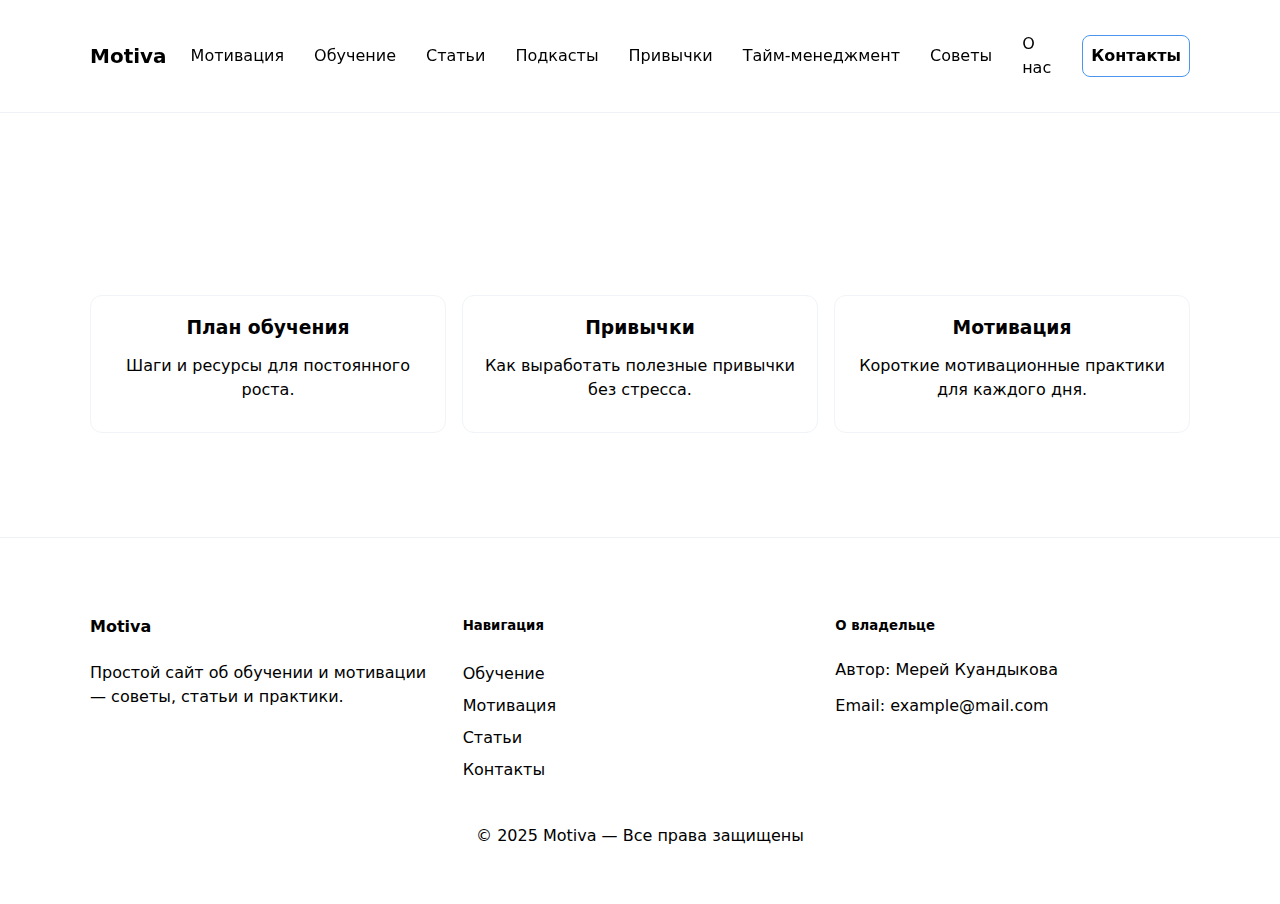
<file: dy6/index.html>
<!doctype html>
</head>
<body>
<header class="site-header">
<div class="container">
<a class="logo" href="index.html">Motiva</a>
<input id="nav-toggle" type="checkbox" />
<label for="nav-toggle" class="nav-toggle-label">
<link rel="stylesheet" href="style.css ">
<span></span>
</label>
<nav class="nav">
<a href="motivation.html">Мотивация</a>
<a href="learning.html">Обучение</a>
<a href="articles.html">Статьи</a>
<a href="podcasts.html">Подкасты</a>
<a href="habits.html">Привычки</a>
<a href="time.html">Тайм‑менеджмент</a>
<a href="tips.html">Советы</a>
<a href="about.html">О нас</a>
<a href="contact.html" class="btn">Контакты</a>
</nav>
</div>
</header>


<main class="container main-hero">
<h1 class="fade-up">Учись. Действуй. Расти.</h1>
<p class="lead fade-up" style="--delay:120ms">Короткие практики и простые привычки для ежедневного прогресса.</p>


<div class="cards">
<a class="card" href="learning.html">
<h3>План обучения</h3>
<p>Шаги и ресурсы для постоянного роста.</p>
</a>
<a class="card" href="habits.html">
<h3>Привычки</h3>
<p>Как выработать полезные привычки без стресса.</p>
</a>
<a class="card" href="motivation.html">
<h3>Мотивация</h3>
<p>Короткие мотивационные практики для каждого дня.</p>
</a>
</div>
</main>


<footer class="site-footer">
<div class="container footer-grid">
<div>
<h4>Motiva</h4>
<p>Простой сайт об обучении и мотивации — советы, статьи и практики.</p>
</div>
<div>
<h5>Навигация</h5>
<nav class="footer-nav">
<a href="learning.html">Обучение</a>
<a href="motivation.html">Мотивация</a>
<a href="articles.html">Статьи</a>
<a href="contact.html">Контакты</a>
</nav>
</div>
<div>
<h5>О владельце</h5>
<p>Автор: Мерей Куандыкова</p>
<p>Email: example@mail.com</p>
</div>
</div>
<div class="container copy">© 2025 Motiva — Все права защищены</div>
</footer>
</body>
</html>
</file>
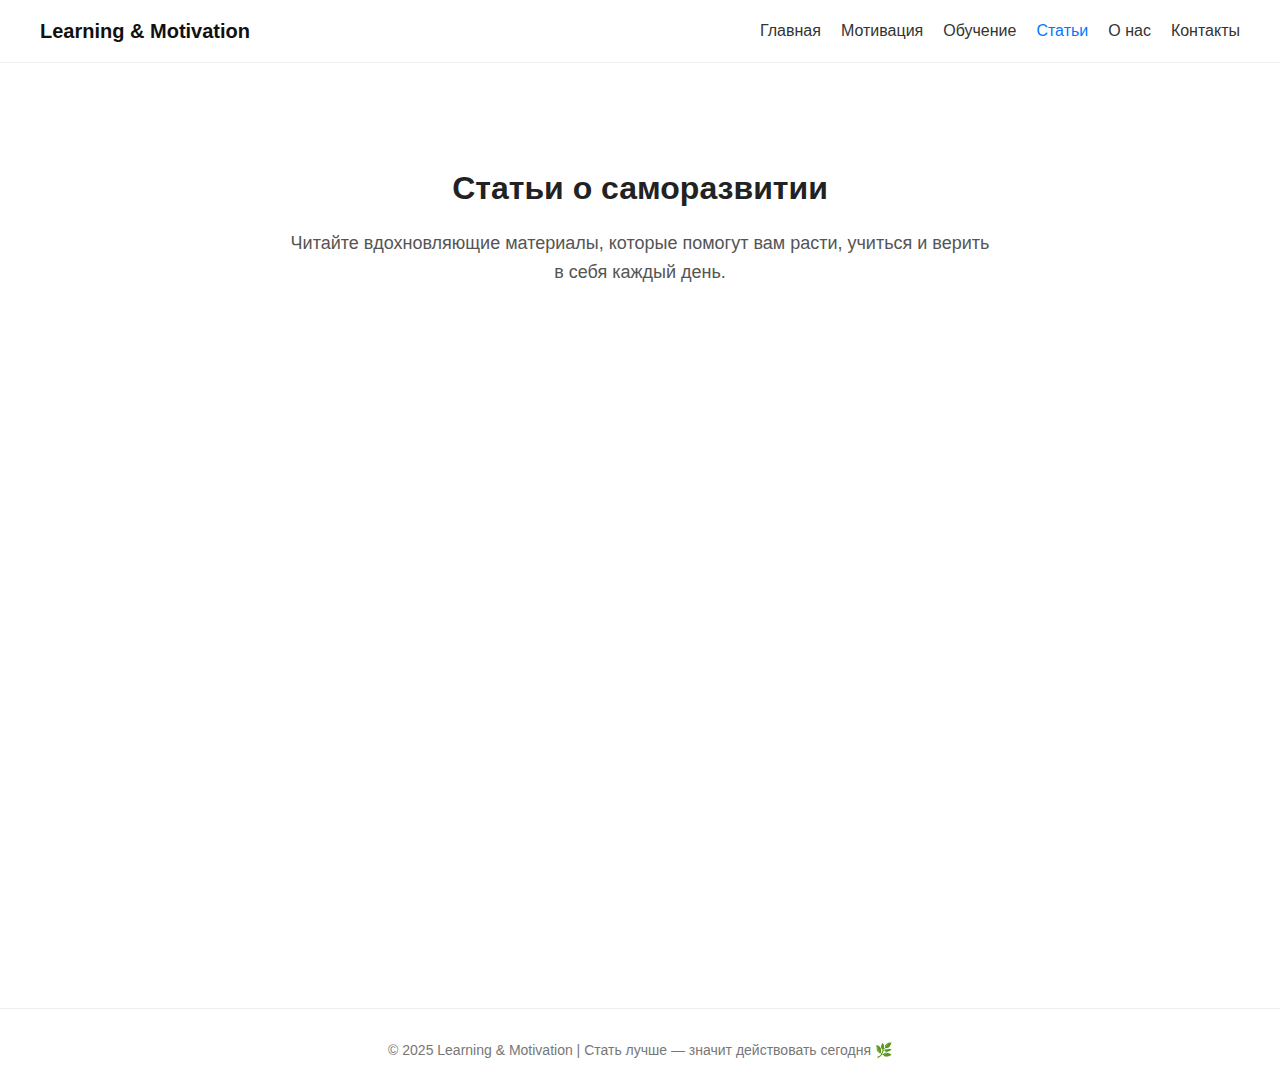
<file: dy6/articles.html>
<!DOCTYPE html>
<html lang="ru">
<head>
  <meta charset="UTF-8">
  <meta name="viewport" content="width=device-width, initial-scale=1.0">
  <title>Статьи — Learning & Motivation</title>
  <link rel="stylesheet" href="articles.css">
</head>
<body>
  <header class="header">
    <nav class="nav">
      <h1 class="logo">Learning & Motivation</h1>
      <ul class="nav-links">
        <li><a href="index.html">Главная</a></li>
        <li><a href="motivation.html">Мотивация</a></li>
        <li><a href="learning.html">Обучение</a></li>
        <li><a href="articles.html" class="active">Статьи</a></li>
        <li><a href="about.html">О нас</a></li>
        <li><a href="contact.html">Контакты</a></li>
      </ul>
    </nav>
  </header>

  <section class="hero">
    <h2>Статьи о саморазвитии</h2>
    <p>Читайте вдохновляющие материалы, которые помогут вам расти, учиться и верить в себя каждый день.</p>
  </section>

  <section class="articles">
    <div class="article-card">
      <h3>Как начать путь саморазвития</h3>
      <p>Первый шаг — признать, что развитие важно. Ставьте маленькие цели и двигайтесь к ним ежедневно.</p>
      <a href="https://glagol.net/put-ya-ne-doroga-k-sebe-a-vozvrashhenie-domoj?utm_source=yandex&utm_medium=cpc&utm_campaign=704386311&utm_content=17373817667&utm_term=---autotargeting&region=190&region_name=Павлодар.desktop.Павлодар.205670941656.none&block=premium.1&source=search.none&ybaip=1&yclid=8202287357331243007" class="read-more">Читать далее →</a>
    </div>

    <div class="article-card">
      <h3>Почему важно учиться всю жизнь</h3>
      <p>Мир быстро меняется. Новые знания дают свободу и уверенность. Учитесь каждый день — даже немного.</p>
      <a href="https://www.sportmaster.ru/media/articles/pochemu-nuzhno-uchitsya-vsyu-zhizn/?utm_referrer=https://yandex.kz/" class="read-more">Читать далее →</a>
    </div>

    <div class="article-card">
      <h3>Сила утренних привычек</h3>
      <p>Как начинаешь утро — так проходит весь день. Создай свой утренний ритуал, который вдохновляет.</p>
      <a href="https://lifehacker.ru/23-utrennie-privychki/" class="read-more">Читать далее →</a>
    </div>

    <div class="article-card">
      <h3>Мотивация без выгорания</h3>
      <p>Важно не только стремиться, но и отдыхать. Баланс — главный секрет долгосрочной мотивации.</p>
      <a href="https://netology.ru/blog/08-2023-motivation" class="read-more">Читать далее →</a>
    </div>
  </section>

  <footer class="footer">
    <p>© 2025 Learning & Motivation | Стать лучше — значит действовать сегодня 🌿</p>
  </footer>
</body>
</html>
</file>
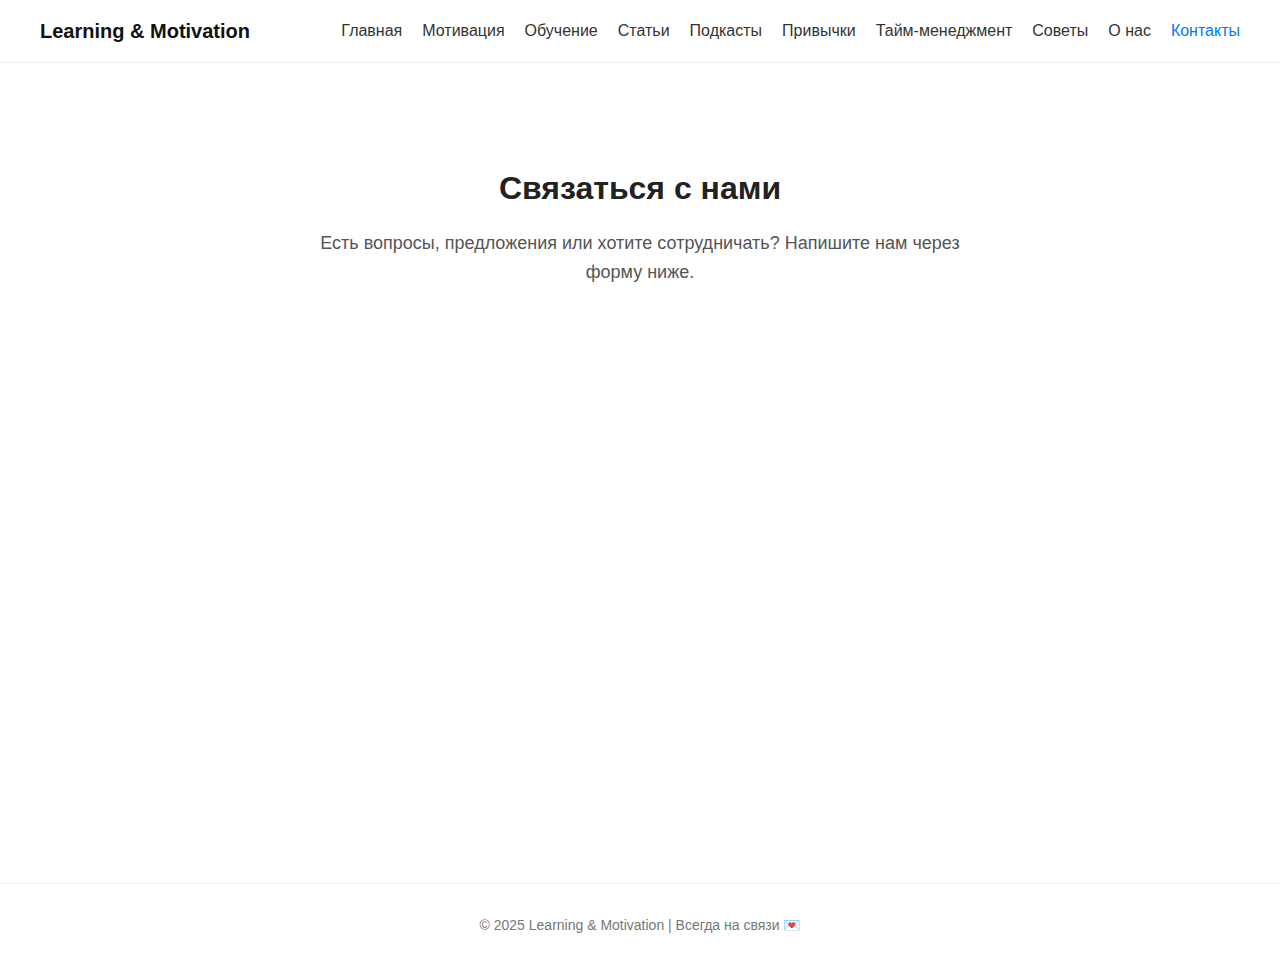
<file: dy6/contact.html>
<!DOCTYPE html>
<html lang="ru">
<head>
  <meta charset="UTF-8">
  <meta name="viewport" content="width=device-width, initial-scale=1.0">
  <title>Контакты — Learning & Motivation</title>
  <link rel="stylesheet" href="contact.css">
</head>
<body>
  <header class="header">
    <nav class="nav">
      <h1 class="logo">Learning & Motivation</h1>
      <ul class="nav-links">
        <li><a href="index.html">Главная</a></li>
        <li><a href="motivation.html">Мотивация</a></li>
        <li><a href="learning.html">Обучение</a></li>
        <li><a href="articles.html">Статьи</a></li>
        <li><a href="podcasts.html">Подкасты</a></li>
        <li><a href="habits.html">Привычки</a></li>
        <li><a href="time.html">Тайм-менеджмент</a></li>
        <li><a href="tips.html">Советы</a></li>
        <li><a href="about.html">О нас</a></li>
        <li><a href="contact.html" class="active">Контакты</a></li>
      </ul>
    </nav>
  </header>

  <section class="hero">
    <h2>Связаться с нами</h2>
    <p>Есть вопросы, предложения или хотите сотрудничать? Напишите нам через форму ниже.</p>
  </section>

  <section class="contact-form-section">
    <form class="contact-form" action="#" method="POST">
      <label for="name">Имя</label>
      <input type="text" id="name" name="name" placeholder="Ваше имя" required>

      <label for="email">Email</label>
      <input type="email" id="email" name="email" placeholder="Ваш email" required>

      <label for="message">Сообщение</label>
      <textarea id="message" name="message" placeholder="Ваше сообщение" rows="6" required></textarea>

      <button type="submit">Отправить</button>
    </form>
  </section>

  <footer class="footer">
    <p>© 2025 Learning & Motivation | Всегда на связи 💌</p>
  </footer>
</body>
</html>
</file>
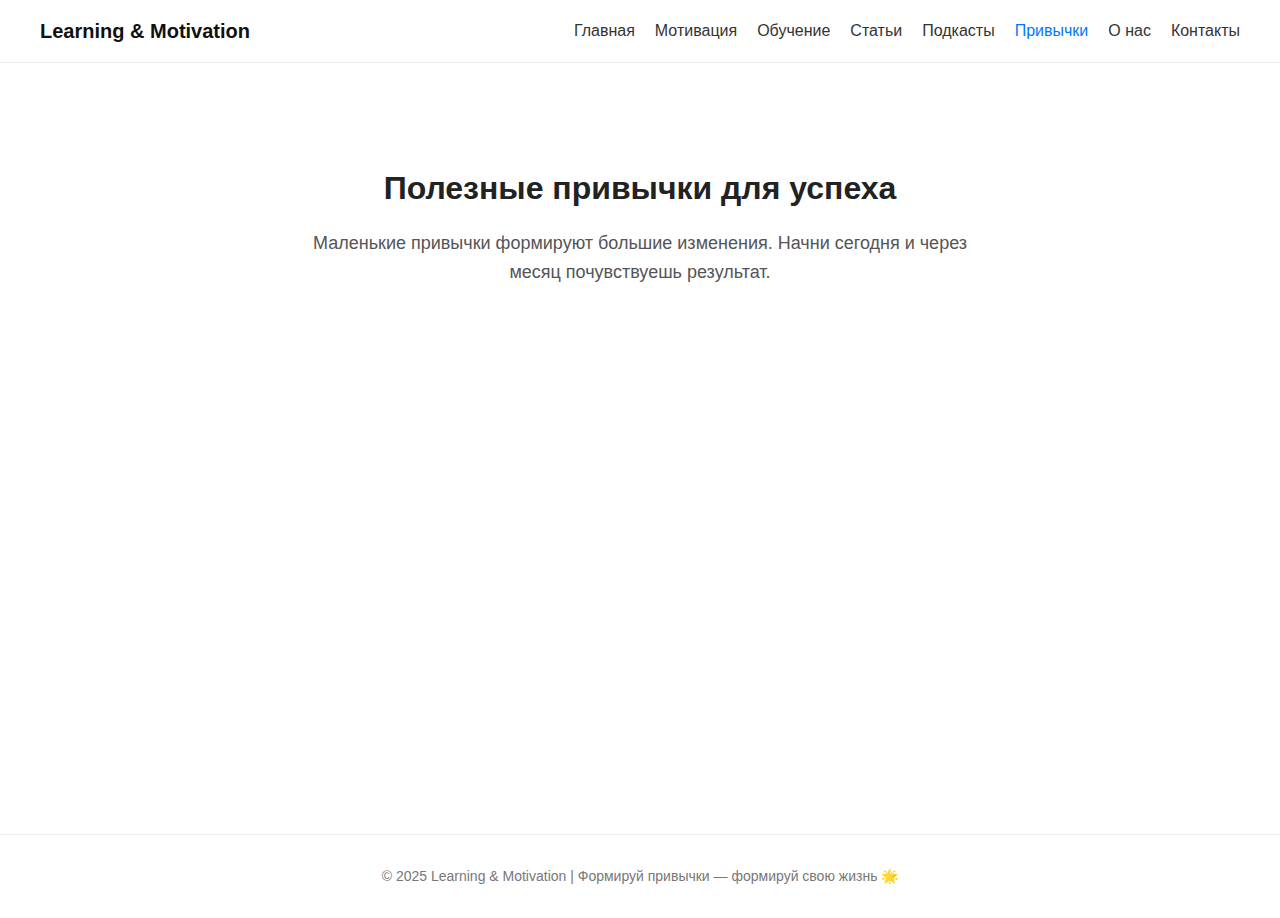
<file: dy6/habits.html>
<!DOCTYPE html>
<html lang="ru">
<head>
  <meta charset="UTF-8">
  <meta name="viewport" content="width=device-width, initial-scale=1.0">
  <title>Привычки — Learning & Motivation</title>
  <link rel="stylesheet" href="habits.css">
</head>
<body>
  <header class="header">
    <nav class="nav">
      <h1 class="logo">Learning & Motivation</h1>
      <ul class="nav-links">
        <li><a href="index.html">Главная</a></li>
        <li><a href="motivation.html">Мотивация</a></li>
        <li><a href="learning.html">Обучение</a></li>
        <li><a href="articles.html">Статьи</a></li>
        <li><a href="podcasts.html">Подкасты</a></li>
        <li><a href="habits.html" class="active">Привычки</a></li>
        <li><a href="about.html">О нас</a></li>
        <li><a href="contact.html">Контакты</a></li>
      </ul>
    </nav>
  </header>

  <section class="hero">
    <h2>Полезные привычки для успеха</h2>
    <p>Маленькие привычки формируют большие изменения. Начни сегодня и через месяц почувствуешь результат.</p>
  </section>

  <section class="habits-list">
    <div class="habit">
      <h3>🌅 Утренняя рутина</h3>
      <p>Начинай день с порядка, плана и позитивного настроя. Утренняя привычка задаёт тон всему дню.</p>
    </div>

    <div class="habit">
      <h3>📖 Чтение каждый день</h3>
      <p>Даже 10–20 минут чтения ежедневно развивают мозг, расширяют словарный запас и дают новые идеи.</p>
    </div>

    <div class="habit">
      <h3>📝 Ведение дневника</h3>
      <p>Записывай цели, мысли и успехи. Это помогает отслеживать прогресс и мотивирует двигаться дальше.</p>
    </div>

    <div class="habit">
      <h3>💪 Физическая активность</h3>
      <p>Регулярная лёгкая активность улучшает настроение, концентрацию и поддерживает здоровье.</p>
    </div>
  </section>

  <footer class="footer">
    <p>© 2025 Learning & Motivation | Формируй привычки — формируй свою жизнь 🌟</p>
  </footer>
</body>
</html>
</file>
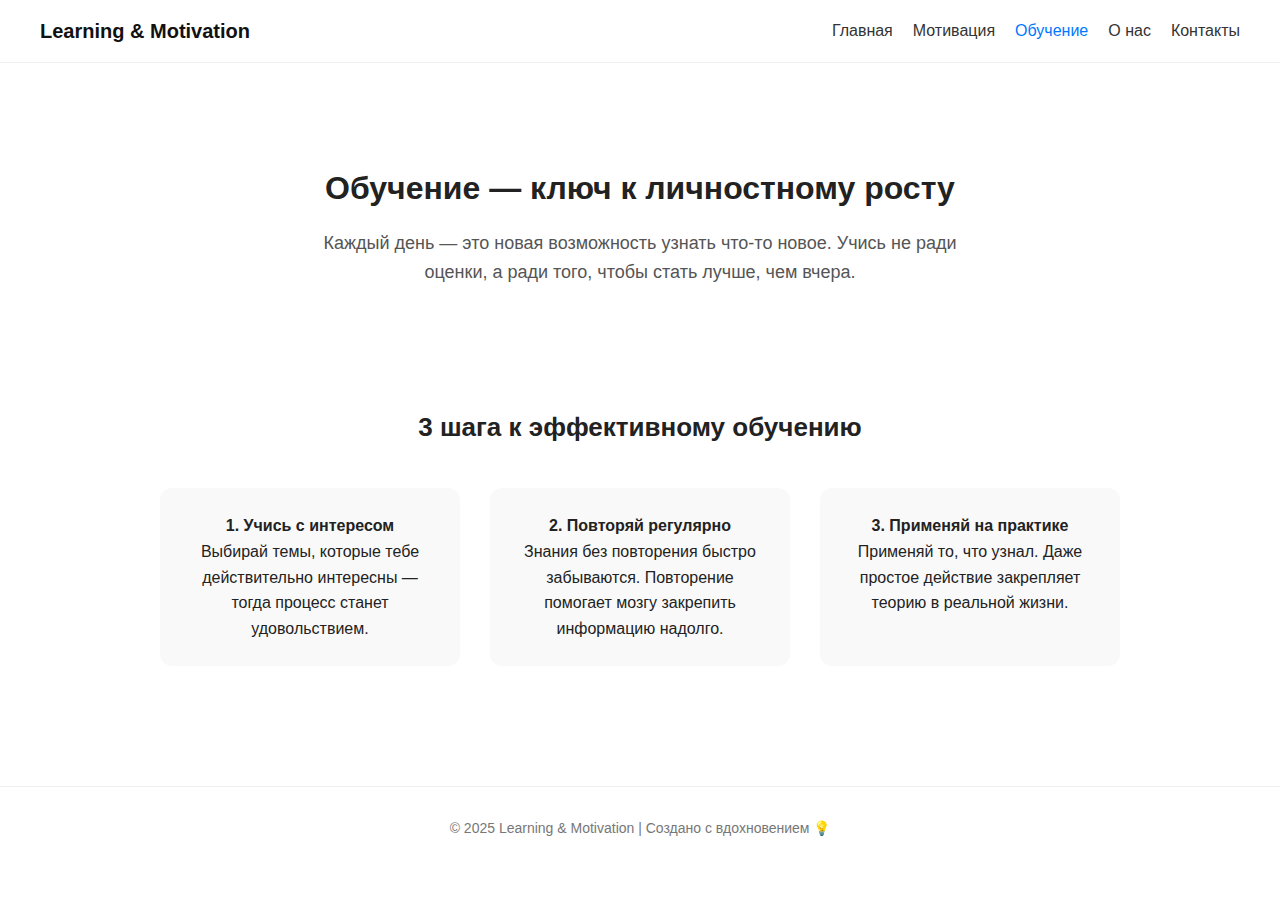
<file: dy6/learning.html>
<!DOCTYPE html>
<html lang="en">
<head>
    <meta charset="UTF-8">
    <meta name="viewport" content="width=device-width, initial-scale=1.0">
    <title>Document</title>
    <link rel="stylesheet" href="learning.css">
</head>
<body>
    <!DOCTYPE html>
<html lang="ru">
<head>
  <meta charset="UTF-8">
  <meta name="viewport" content="width=device-width, initial-scale=1.0">
  <title>Обучение — Learning & Motivation</title>
  <link rel="stylesheet" href="learning.css">
</head>
<body>
  <header class="header">
    <nav class="nav">
      <h1 class="logo">Learning & Motivation</h1>
      <ul class="nav-links">
        <li><a href="index.html">Главная</a></li>
        <li><a href="motivation.html">Мотивация</a></li>
        <li><a href="learning.html" class="active">Обучение</a></li>
        <li><a href="about.html">О нас</a></li>
        <li><a href="contact.html">Контакты</a></li>
      </ul>
    </nav>
  </header>

  <section class="hero">
    <h2>Обучение — ключ к личностному росту</h2>
    <p>Каждый день — это новая возможность узнать что-то новое. Учись не ради оценки, а ради того, чтобы стать лучше, чем вчера.</p>
  </section>

  <section class="content">
    <h3>3 шага к эффективному обучению</h3>
    <div class="cards">
      <div class="card">
        <h4>1. Учись с интересом</h4>
        <p>Выбирай темы, которые тебе действительно интересны — тогда процесс станет удовольствием.</p>
      </div>
      <div class="card">
        <h4>2. Повторяй регулярно</h4>
        <p>Знания без повторения быстро забываются. Повторение помогает мозгу закрепить информацию надолго.</p>
      </div>
      <div class="card">
        <h4>3. Применяй на практике</h4>
        <p>Применяй то, что узнал. Даже простое действие закрепляет теорию в реальной жизни.</p>
      </div>
    </div>
  </section>

  <footer class="footer">
    <p>© 2025 Learning & Motivation | Создано с вдохновением 💡</p>
  </footer>
</body>
</html>
</file>
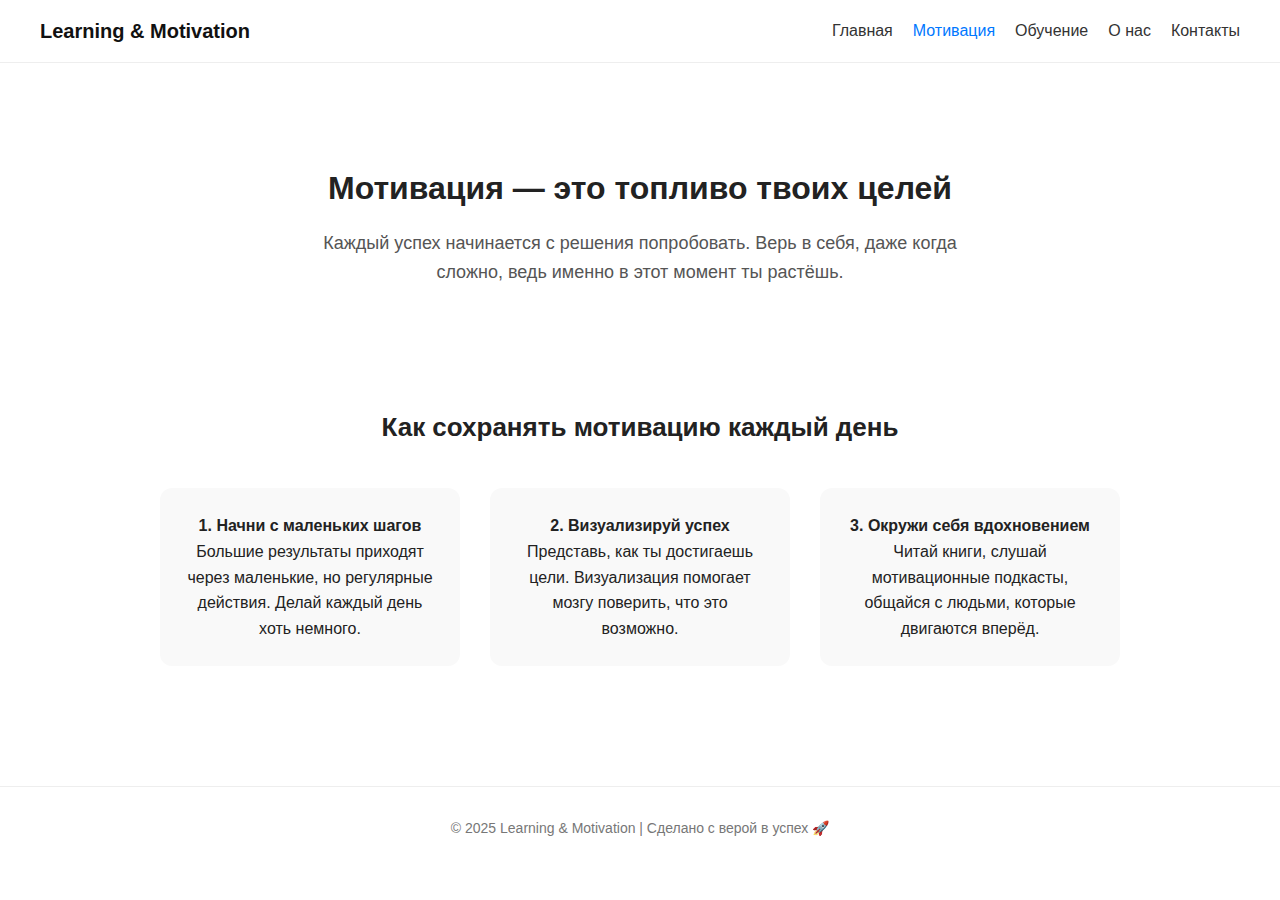
<file: dy6/motivation.html>
<!DOCTYPE html>
<html lang="ru">
<head>
  <meta charset="UTF-8">
  <meta name="viewport" content="width=device-width, initial-scale=1.0">
  <title>Мотивация — Learning & Motivation</title>
  <link rel="stylesheet" href="motivation.css">
</head>
<body>
  <header class="header">
    <nav class="nav">
      <h1 class="logo">Learning & Motivation</h1>
      <ul class="nav-links">
        <li><a href="index.html">Главная</a></li>
        <li><a href="motivation.html" class="active">Мотивация</a></li>
        <li><a href="learning.html">Обучение</a></li>
        <li><a href="about.html">О нас</a></li>
        <li><a href="contact.html">Контакты</a></li>
      </ul>
    </nav>
  </header>

  <section class="hero">
    <h2>Мотивация — это топливо твоих целей</h2>
    <p>Каждый успех начинается с решения попробовать. Верь в себя, даже когда сложно, ведь именно в этот момент ты растёшь.</p>
  </section>

  <section class="content">
    <h3>Как сохранять мотивацию каждый день</h3>
    <div class="cards">
      <div class="card">
        <h4>1. Начни с маленьких шагов</h4>
        <p>Большие результаты приходят через маленькие, но регулярные действия. Делай каждый день хоть немного.</p>
      </div>
      <div class="card">
        <h4>2. Визуализируй успех</h4>
        <p>Представь, как ты достигаешь цели. Визуализация помогает мозгу поверить, что это возможно.</p>
      </div>
      <div class="card">
        <h4>3. Окружи себя вдохновением</h4>
        <p>Читай книги, слушай мотивационные подкасты, общайся с людьми, которые двигаются вперёд.</p>
      </div>
    </div>
  </section>

  <footer class="footer">
    <p>© 2025 Learning & Motivation | Сделано с верой в успех 🚀</p>
  </footer>
</body>
</html>
</file>
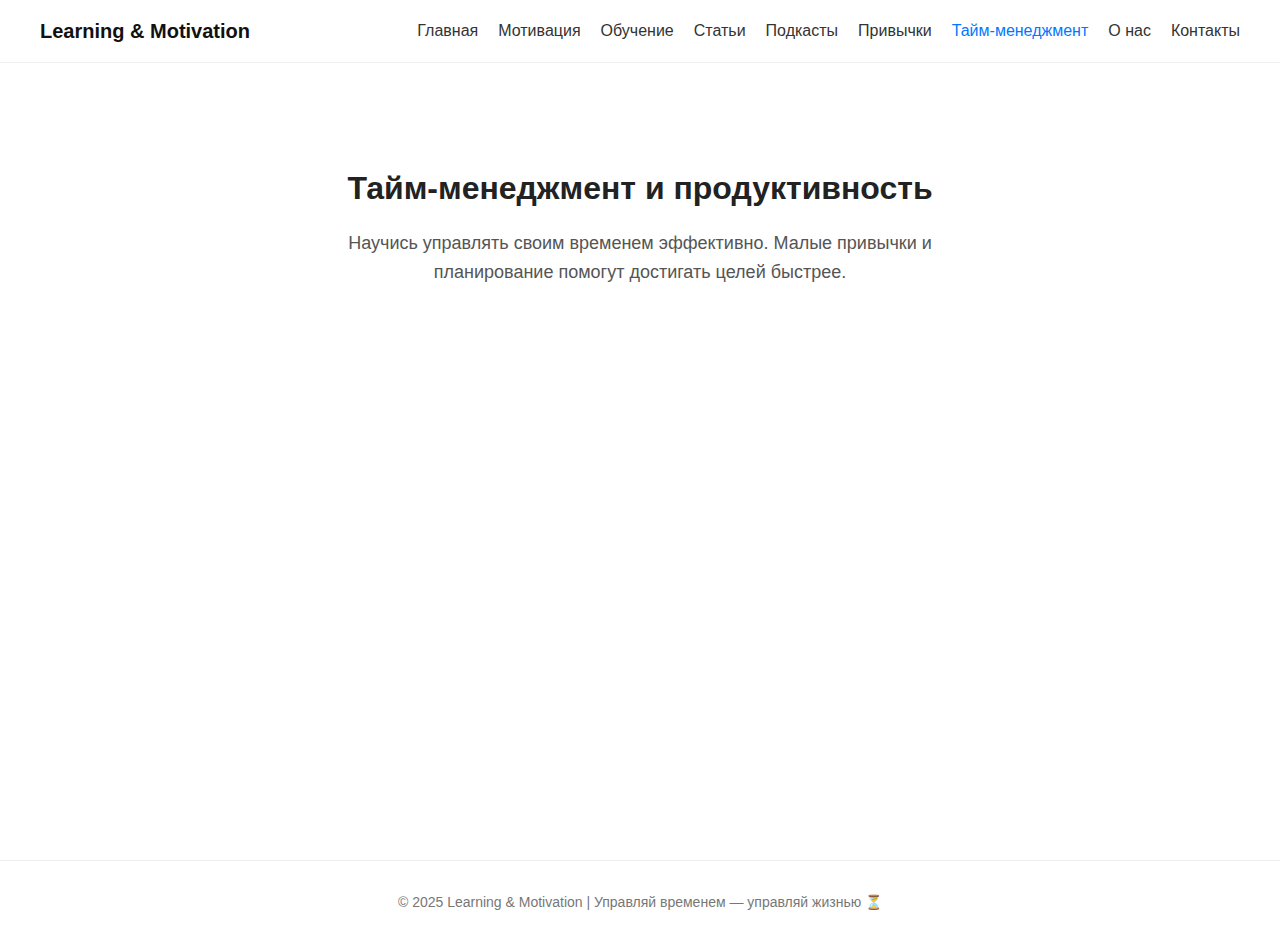
<file: dy6/time.html>
<!DOCTYPE html>
<html lang="ru">
<head>
  <meta charset="UTF-8">
  <meta name="viewport" content="width=device-width, initial-scale=1.0">
  <title>Тайм-менеджмент — Learning & Motivation</title>
  <link rel="stylesheet" href="time.css">
</head>
<body>
  <header class="header">
    <nav class="nav">
      <h1 class="logo">Learning & Motivation</h1>
      <ul class="nav-links">
        <li><a href="index.html">Главная</a></li>
        <li><a href="motivation.html">Мотивация</a></li>
        <li><a href="learning.html">Обучение</a></li>
        <li><a href="articles.html">Статьи</a></li>
        <li><a href="podcasts.html">Подкасты</a></li>
        <li><a href="habits.html">Привычки</a></li>
        <li><a href="time.html" class="active">Тайм-менеджмент</a></li>
        <li><a href="about.html">О нас</a></li>
        <li><a href="contact.html">Контакты</a></li>
      </ul>
    </nav>
  </header>

  <section class="hero">
    <h2>Тайм-менеджмент и продуктивность</h2>
    <p>Научись управлять своим временем эффективно. Малые привычки и планирование помогут достигать целей быстрее.</p>
  </section>

  <section class="tips">
    <div class="tip">
      <h3>🗓 Планируй день заранее</h3>
      <p>Составь список задач на завтра с вечера. Это помогает сэкономить время и снизить стресс утром.</p>
    </div>

    <div class="tip">
      <h3>⏱ Используй таймер</h3>
      <p>Метод Помидора: работай 25 минут, затем делай короткий перерыв. Повторяй, чтобы оставаться сосредоточенным.</p>
    </div>

    <div class="tip">
      <h3>❌ Избегай отвлечений</h3>
      <p>Отключи уведомления, оставь телефон в стороне и выделяй время для работы без прерываний.</p>
    </div>

    <div class="tip">
      <h3>✅ Ставь приоритеты</h3>
      <p>Определи важные задачи и выполняй их сначала. Не трать время на мелочи, которые не двигают к цели.</p>
    </div>
  </section>

  <footer class="footer">
    <p>© 2025 Learning & Motivation | Управляй временем — управляй жизнью ⏳</p>
  </footer>
</body>
</html>
</file>
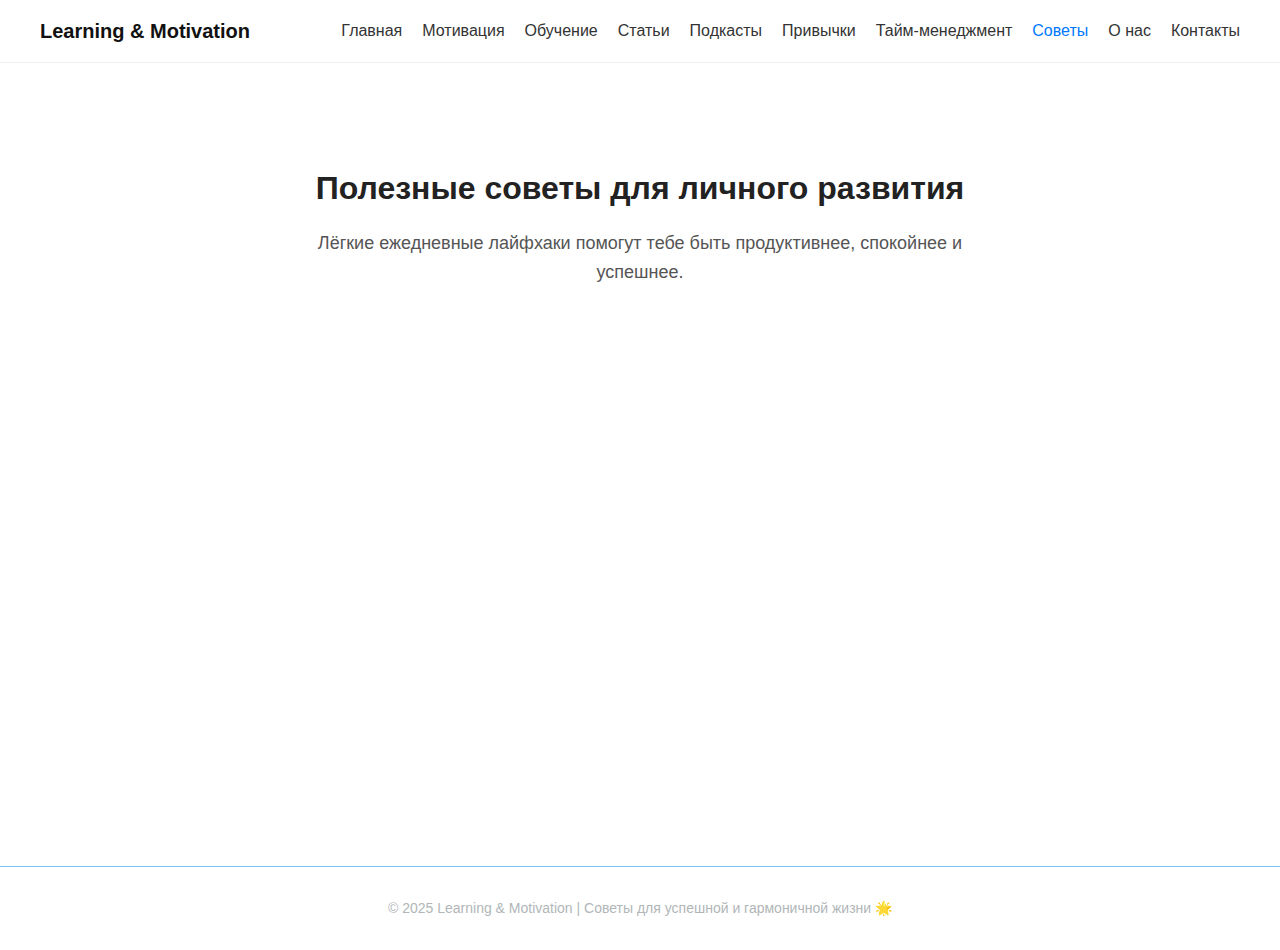
<file: dy6/tips.html>
<!DOCTYPE html>
<html lang="ru">
<head>
  <meta charset="UTF-8">
  <meta name="viewport" content="width=device-width, initial-scale=1.0">
  <title>Советы — Learning & Motivation</title>
  <link rel="stylesheet" href="tips.css">
</head>
<body>
  <header class="header">
    <nav class="nav">
      <h1 class="logo">Learning & Motivation</h1>
      <ul class="nav-links">
        <li><a href="index.html">Главная</a></li>
        <li><a href="motivation.html">Мотивация</a></li>
        <li><a href="learning.html">Обучение</a></li>
        <li><a href="articles.html">Статьи</a></li>
        <li><a href="podcasts.html">Подкасты</a></li>
        <li><a href="habits.html">Привычки</a></li>
        <li><a href="time.html">Тайм-менеджмент</a></li>
        <li><a href="tips.html" class="active">Советы</a></li>
        <li><a href="about.html">О нас</a></li>
        <li><a href="contact.html">Контакты</a></li>
      </ul>
    </nav>
  </header>

  <section class="hero">
    <h2>Полезные советы для личного развития</h2>
    <p>Лёгкие ежедневные лайфхаки помогут тебе быть продуктивнее, спокойнее и успешнее.</p>
  </section>

  <section class="tips-list">
    <div class="tip">
      <h3>📝 Планируй задачи</h3>
      <p>Составь список дел на день и выдели главное. Так ты будешь фокусироваться на важных целях.</p>
    </div>

    <div class="tip">
      <h3>☀️ Начинай утро правильно</h3>
      <p>Утренняя рутина задаёт тон всему дню. Делай что-то полезное: зарядка, медитация или чтение.</p>
    </div>

    <div class="tip">
      <h3>📵 Минимизируй отвлечения</h3>
      <p>Выключи уведомления, оставь телефон в стороне, когда работаешь или учишься.</p>
    </div>

    <div class="tip">
      <h3>📚 Учись каждый день</h3>
      <p>Новые знания каждый день делают тебя умнее и открывают больше возможностей.</p>
    </div>

    <div class="tip">
      <h3>💧 Заботься о здоровье</h3>
      <p>Пей воду, правильно питайся и делай лёгкую физическую активность — это повышает продуктивность.</p>
    </div>
  </section>

  <footer class="footer">
    <p>© 2025 Learning & Motivation | Советы для успешной и гармоничной жизни 🌟</p>
  </footer>
</body>
</html>
</file>
<file: dy6/style.css>
:root 
html,body{height:100%}
body{
margin:0;
font-family:Inter, system-ui, -apple-system, 'Segoe UI', Roboto, 'Helvetica Neue', Arial;
background:var(--bg);
color:var(--text);
-webkit-font-smoothing:antialiased;
-moz-osx-font-smoothing:grayscale;
line-height:1.5;
}
.container{max-width:1100px;margin:0 auto;padding:24px}


/* Header */
.site-header{border-bottom:1px solid #eef2f6;background:transparent;position:sticky;top:0;backdrop-filter:blur(6px);z-index:50}
.site-header .container{display:flex;align-items:center;gap:16px}
.logo{font-weight:700;text-decoration:none;color:var(--text);font-size:20px}


/* nav */
.nav{margin-left:auto;display:flex;gap:14px;align-items:center}
.nav a{text-decoration:none;color:var(--muted);padding:8px;border-radius:8px;transition:all 220ms}
.nav a:hover{color:var(--text);
background:#65aff8}
.btn{border:1px solid #4b95f0;
padding:8px 12px;
color:var(--accent);
font-weight:600}


/* mobile toggle */
#nav-toggle{display:none}
.nav-toggle-label{display:none;width:36px;height:36px;border-radius:8px;align-items:center;justify-content:center;cursor:pointer;margin-left:auto}
.nav-toggle-label span, .nav-toggle-label span::before, .nav-toggle-label span::after{display:block;background:var(--text);height:2px;width:18px;border-radius:2px;position:relative}
.nav-toggle-label span::before,.nav-toggle-label span::after{content:'';position:absolute;left:0}
.nav-toggle-label span::before{top:-6px}
.nav-toggle-label span::after{top:6px}


/* hero */
.main-hero{padding:56px 24px;text-align:center}
.main-hero h1{font-size:36px;margin:12px 0}
.lead{color:var(--muted);margin-bottom:20px}
.cards{display:grid;grid-template-columns:repeat(auto-fit,minmax(220px,1fr));gap:16px;margin-top:24px}
.card{display:block;padding:18px;border-radius:12px;border:1px solid #f0f4f8;text-decoration:none;color:inherit;transition:transform 320ms,box-shadow 320ms}
.card:hover{transform:translateY(-6px);box-shadow:0 8px 30px rgba(12,34,56,0.06)}


/* footer */
.site-footer{border-top:1px solid #eef2f6;padding:32px 0;margin-top:48px;color:var(--muted)}
.footer-grid{display:grid;grid-template-columns:1fr 1fr 1fr;gap:18px}
.footer-nav a{display:block;text-decoration:none;color:var(--muted);padding:4px 0}
.copy{text-align:center;padding-top:14px;color:var(--muted)}


/* content grid */
.content-grid{display:grid;grid-template-columns:1fr 1fr;gap:18px;margin-top:20px}


/* animations */
.fade-up{opacity:0;transform:translateY(8px);animation:fadeUp 560ms ease forwards;animation-delay:var(--delay,40ms)}
@keyframes fadeUp{to{opacity:1;transform:none}}


/* responsive */
@media (max-width:900px){
.footer-grid{grid-template-columns:1fr 1fr}
.content-grid{grid-template-columns:1fr}
}
@media (max-width:720px){
.nav{position:fixed;right:16px;top:74px;background:white;border-radius:12px;padding:12px;flex-direction:column;box-shadow:0 12px 40px rgba(15,23,36,0.06);display:none}
.nav a{padding:10px}
.nav-toggle-label{display:flex}
#nav-toggle:checked + .nav-toggle-label + .nav{display:flex}
.site-header .container{padding-right:72px}
}


/* small aesthetic */
h1,h2,h3{color:var(--text);margin:0 0 12px}
p{margin:0 0 12px}
</file>
<file: dy6/articles.css>
* {
  margin: 0;
  padding: 0;
  box-sizing: border-box;
  font-family: "Poppins", sans-serif;
}

body {
  background: #ffffff;
  color: #222;
  line-height: 1.6;
}

.header {
  background: #fff;
  padding: 15px 40px;
  border-bottom: 1px solid #eee;
  position: sticky;
  top: 0;
  z-index: 100;
}

.nav {
  display: flex;
  justify-content: space-between;
  align-items: center;
}

.logo {
  font-size: 20px;
  font-weight: 600;
  color: #111;
}

.nav-links {
  display: flex;
  list-style: none;
}

.nav-links li {
  margin-left: 20px;
}

.nav-links a {
  text-decoration: none;
  color: #333;
  font-weight: 500;
  transition: color 0.3s ease;
}

.nav-links a:hover,
.nav-links a.active {
  color: #0078ff;
}

.hero {
  text-align: center;
  padding: 100px 20px 60px;
  animation: fadeIn 1.2s ease-in-out;
}

.hero h2 {
  font-size: 32px;
  margin-bottom: 15px;
}

.hero p {
  font-size: 18px;
  color: #555;
  max-width: 700px;
  margin: 0 auto;
}

.articles {
  display: grid;
  grid-template-columns: repeat(auto-fit, minmax(280px, 1fr));
  gap: 30px;
  padding: 60px 20px;
  max-width: 1100px;
  margin: auto;
}

.article-card {
  background: #f9f9f9;
  border-radius: 12px;
  padding: 25px;
  transition: all 0.3s ease;
  animation: fadeUp 1.2s ease forwards;
  opacity: 0;
}

.article-card:nth-child(1) { animation-delay: 0.2s; }
.article-card:nth-child(2) { animation-delay: 0.4s; }
.article-card:nth-child(3) { animation-delay: 0.6s; }
.article-card:nth-child(4) { animation-delay: 0.8s; }

.article-card:hover {
  transform: translateY(-8px);
  box-shadow: 0 8px 20px rgba(0,0,0,0.1);
}

.article-card h3 {
  margin-bottom: 10px;
  font-size: 20px;
}

.article-card p {
  color: #555;
  margin-bottom: 15px;
}

.read-more {
  text-decoration: none;
  color: #0078ff;
  font-weight: 500;
  transition: color 0.3s ease;
}

.read-more:hover {
  color: #005fcc;
}

.footer {
  text-align: center;
  padding: 30px 10px;
  border-top: 1px solid #eee;
  color: #777;
  font-size: 14px;
  margin-top: 60px;
}

@keyframes fadeIn {
  from { opacity: 0; transform: translateY(20px); }
  to { opacity: 1; transform: translateY(0); }
}

@keyframes fadeUp {
  to { opacity: 1; transform: translateY(0); }
}

/* Адаптив */
@media (max-width: 768px) {
  .nav-links {
    flex-direction: column;
    align-items: center;
  }

  .hero h2 {
    font-size: 26px;
  }
}
</file>
<file: dy6/contact.css>
* {
  margin: 0;
  padding: 0;
  box-sizing: border-box;
  font-family: "Poppins", sans-serif;
}

body {
  background: #ffffff;
  color: #222;
  line-height: 1.6;
}

.header {
  background: #fff;
  padding: 15px 40px;
  border-bottom: 1px solid #eee;
  position: sticky;
  top: 0;
  z-index: 100;
}

.nav {
  display: flex;
  justify-content: space-between;
  align-items: center;
}

.logo {
  font-size: 20px;
  font-weight: 600;
  color: #111;
}

.nav-links {
  display: flex;
  list-style: none;
}

.nav-links li {
  margin-left: 20px;
}

.nav-links a {
  text-decoration: none;
  color: #333;
  font-weight: 500;
  transition: color 0.3s ease;
}

.nav-links a:hover,
.nav-links a.active {
  color: #0078ff;
}

.hero {
  text-align: center;
  padding: 100px 20px 60px;
  animation: fadeIn 1.2s ease-in-out;
}

.hero h2 {
  font-size: 32px;
  margin-bottom: 15px;
}

.hero p {
  font-size: 18px;
  color: #555;
  max-width: 700px;
  margin: 0 auto;
}

.contact-form-section {
  max-width: 600px;
  margin: 60px auto;
  padding: 0 20px;
  animation: fadeUp 1s ease forwards;
  opacity: 0;
}

.contact-form {
  display: flex;
  flex-direction: column;
}

.contact-form label {
  margin-bottom: 5px;
  font-weight: 500;
  color: #333;
}

.contact-form input,
.contact-form textarea {
  margin-bottom: 20px;
  padding: 12px 15px;
  border: 1px solid #ccc;
  border-radius: 8px;
  font-size: 16px;
  transition: border 0.3s ease;
}

.contact-form input:focus,
.contact-form textarea:focus {
  border-color: #0078ff;
  outline: none;
}

.contact-form button {
  padding: 12px;
  background: #0078ff;
  color: #fff;
  font-size: 16px;
  font-weight: 500;
  border: none;
  border-radius: 8px;
  cursor: pointer;
  transition: background 0.3s ease;
}

.contact-form button:hover {
  background: #0056cc;
}

.footer {
  text-align: center;
  padding: 30px 10px;
  border-top: 1px solid #eee;
  color: #777;
  font-size: 14px;
  margin-top: 60px;
}

@keyframes fadeIn {
  from { opacity: 0; transform: translateY(20px); }
  to { opacity: 1; transform: translateY(0); }
}

@keyframes fadeUp {
  to { opacity: 1; transform: translateY(0); }
}

/* Адаптив */
@media (max-width: 768px) {
  .nav-links {
    flex-direction: column;
    align-items: center;
  }
  .hero h2 {
    font-size: 26px;
  }
}
</file>
<file: dy6/habits.css>
* {
  margin: 0;
  padding: 0;
  box-sizing: border-box;
  font-family: "Poppins", sans-serif;
}

body {
  background: #ffffff;
  color: #222;
  line-height: 1.6;
}

.header {
  background: #fff;
  padding: 15px 40px;
  border-bottom: 1px solid #eee;
  position: sticky;
  top: 0;
  z-index: 100;
}

.nav {
  display: flex;
  justify-content: space-between;
  align-items: center;
}

.logo {
  font-size: 20px;
  font-weight: 600;
  color: #111;
}

.nav-links {
  display: flex;
  list-style: none;
}

.nav-links li {
  margin-left: 20px;
}

.nav-links a {
  text-decoration: none;
  color: #333;
  font-weight: 500;
  transition: color 0.3s ease;
}

.nav-links a:hover,
.nav-links a.active {
  color: #0078ff;
}

.hero {
  text-align: center;
  padding: 100px 20px 60px;
  animation: fadeIn 1.2s ease-in-out;
}

.hero h2 {
  font-size: 32px;
  margin-bottom: 15px;
}

.hero p {
  font-size: 18px;
  color: #555;
  max-width: 700px;
  margin: 0 auto;
}

.habits-list {
  display: grid;
  grid-template-columns: repeat(auto-fit, minmax(280px, 1fr));
  gap: 30px;
  max-width: 1100px;
  margin: 60px auto;
  padding: 0 20px;
}

.habit {
  background: #f9f9f9;
  border-radius: 12px;
  padding: 25px;
  transition: transform 0.3s ease, box-shadow 0.3s ease;
  animation: fadeUp 1s ease forwards;
  opacity: 0;
}

.habit:nth-child(1) { animation-delay: 0.2s; }
.habit:nth-child(2) { animation-delay: 0.4s; }
.habit:nth-child(3) { animation-delay: 0.6s; }
.habit:nth-child(4) { animation-delay: 0.8s; }

.habit:hover {
  transform: translateY(-5px);
  box-shadow: 0 8px 20px rgba(0,0,0,0.1);
}

.habit h3 {
  margin-bottom: 10px;
  font-size: 20px;
}

.habit p {
  color: #555;
}

.footer {
  text-align: center;
  padding: 30px 10px;
  border-top: 1px solid #eee;
  color: #777;
  font-size: 14px;
  margin-top: 60px;
}

@keyframes fadeIn {
  from { opacity: 0; transform: translateY(20px); }
  to { opacity: 1; transform: translateY(0); }
}

@keyframes fadeUp {
  to { opacity: 1; transform: translateY(0); }
}

/* Адаптив */
@media (max-width: 768px) {
  .nav-links {
    flex-direction: column;
    align-items: center;
  }
  .hero h2 {
    font-size: 26px;
  }
}
</file>
<file: dy6/learning.css>
* {
  margin: 0;
  padding: 0;
  box-sizing: border-box;
  font-family: "Poppins", sans-serif;
}

body {
  background: #ffffff;
  color: #222;
  line-height: 1.6;
}

.header {
  background: #fff;
  padding: 15px 40px;
  border-bottom: 1px solid #eee;
  position: sticky;
  top: 0;
  z-index: 100;
}

.nav {
  display: flex;
  justify-content: space-between;
  align-items: center;
}

.logo {
  font-size: 20px;
  font-weight: 600;
  color: #111;
}

.nav-links {
  display: flex;
  list-style: none;
}

.nav-links li {
  margin-left: 20px;
}

.nav-links a {
  text-decoration: none;
  color: #333;
  font-weight: 500;
  transition: color 0.3s ease;
}

.nav-links a:hover,
.nav-links a.active {
  color: #0078ff;
}

.hero {
  text-align: center;
  padding: 100px 20px 60px;
  animation: fadeIn 1.2s ease-in-out;
}

.hero h2 {
  font-size: 32px;
  margin-bottom: 15px;
}

.hero p {
  font-size: 18px;
  color: #555;
  max-width: 700px;
  margin: 0 auto;
}

.content {
  padding: 60px 20px;
  max-width: 1000px;
  margin: auto;
}

.content h3 {
  text-align: center;
  font-size: 26px;
  margin-bottom: 40px;
}

.cards {
  display: flex;
  flex-wrap: wrap;
  justify-content: center;
  gap: 30px;
}

.card {
  background: #f9f9f9;
  border-radius: 12px;
  padding: 25px;
  width: 300px;
  text-align: center;
  transition: transform 0.3s ease, box-shadow 0.3s ease;
}

.card:hover {
  transform: translateY(-8px);
  box-shadow: 0 8px 20px rgba(0,0,0,0.1);
}

.footer {
  text-align: center;
  padding: 30px 10px;
  border-top: 1px solid #eee;
  color: #777;
  font-size: 14px;
  margin-top: 60px;
}

@keyframes fadeIn {
  from { opacity: 0; transform: translateY(20px); }
  to { opacity: 1; transform: translateY(0); }
}

/* Адаптив */
@media (max-width: 768px) {
  .nav-links {
    flex-direction: column;
    align-items: center;
  }
  .cards {
    flex-direction: column;
  }
  .hero h2 {
    font-size: 26px;
  }
}
</file>
<file: dy6/motivation.css>
* {
  margin: 0;
  padding: 0;
  box-sizing: border-box;
  font-family: "Poppins", sans-serif;
}

body {
  background: #ffffff;
  color: #222;
  line-height: 1.6;
}

.header {
  background: #fff;
  padding: 15px 40px;
  border-bottom: 1px solid #eee;
  position: sticky;
  top: 0;
  z-index: 100;
}

.nav {
  display: flex;
  justify-content: space-between;
  align-items: center;
}

.logo {
  font-size: 20px;
  font-weight: 600;
  color: #111;
}

.nav-links {
  display: flex;
  list-style: none;
}

.nav-links li {
  margin-left: 20px;
}

.nav-links a {
  text-decoration: none;
  color: #333;
  font-weight: 500;
  transition: color 0.3s ease;
}

.nav-links a:hover,
.nav-links a.active {
  color: #0078ff;
}

.hero {
  text-align: center;
  padding: 100px 20px 60px;
  animation: fadeIn 1.2s ease-in-out;
}

.hero h2 {
  font-size: 32px;
  margin-bottom: 15px;
}

.hero p {
  font-size: 18px;
  color: #555;
  max-width: 700px;
  margin: 0 auto;
}

.content {
  padding: 60px 20px;
  max-width: 1000px;
  margin: auto;
}

.content h3 {
  text-align: center;
  font-size: 26px;
  margin-bottom: 40px;
}

.cards {
  display: flex;
  flex-wrap: wrap;
  justify-content: center;
  gap: 30px;
}

.card {
  background: #f9f9f9;
  border-radius: 12px;
  padding: 25px;
  width: 300px;
  text-align: center;
  transition: transform 0.3s ease, box-shadow 0.3s ease;
}

.card:hover {
  transform: translateY(-8px);
  box-shadow: 0 8px 20px rgba(0,0,0,0.1);
}

.footer {
  text-align: center;
  padding: 30px 10px;
  border-top: 1px solid #eee;
  color: #777;
  font-size: 14px;
  margin-top: 60px;
}

@keyframes fadeIn {
  from { opacity: 0; transform: translateY(20px); }
  to { opacity: 1; transform: translateY(0); }
}

/* Адаптив */
@media (max-width: 768px) {
  .nav-links {
    flex-direction: column;
    align-items: center;
  }
  .cards {
    flex-direction: column;
  }
  .hero h2 {
    font-size: 26px;
  }
}
</file>
<file: dy6/time.css>
* {
  margin: 0;
  padding: 0;
  box-sizing: border-box;
  font-family: "Poppins", sans-serif;
}

body {
  background: #ffffff;
  color: #222;
  line-height: 1.6;
}

.header {
  background: #fff;
  padding: 15px 40px;
  border-bottom: 1px solid #eee;
  position: sticky;
  top: 0;
  z-index: 100;
}

.nav {
  display: flex;
  justify-content: space-between;
  align-items: center;
}

.logo {
  font-size: 20px;
  font-weight: 600;
  color: #111;
}

.nav-links {
  display: flex;
  list-style: none;
}

.nav-links li {
  margin-left: 20px;
}

.nav-links a {
  text-decoration: none;
  color: #333;
  font-weight: 500;
  transition: color 0.3s ease;
}

.nav-links a:hover,
.nav-links a.active {
  color: #0078ff;
}

.hero {
  text-align: center;
  padding: 100px 20px 60px;
  animation: fadeIn 1.2s ease-in-out;
}

.hero h2 {
  font-size: 32px;
  margin-bottom: 15px;
}

.hero p {
  font-size: 18px;
  color: #555;
  max-width: 700px;
  margin: 0 auto;
}

.tips {
  display: grid;
  grid-template-columns: repeat(auto-fit, minmax(280px, 1fr));
  gap: 30px;
  max-width: 1100px;
  margin: 60px auto;
  padding: 0 20px;
}

.tip {
  background: #f9f9f9;
  border-radius: 12px;
  padding: 25px;
  transition: transform 0.3s ease, box-shadow 0.3s ease;
  animation: fadeUp 1s ease forwards;
  opacity: 0;
}

.tip:nth-child(1) { animation-delay: 0.2s; }
.tip:nth-child(2) { animation-delay: 0.4s; }
.tip:nth-child(3) { animation-delay: 0.6s; }
.tip:nth-child(4) { animation-delay: 0.8s; }

.tip:hover {
  transform: translateY(-5px);
  box-shadow: 0 8px 20px rgba(0,0,0,0.1);
}

.tip h3 {
  margin-bottom: 10px;
  font-size: 20px;
}

.tip p {
  color: #555;
}

.footer {
  text-align: center;
  padding: 30px 10px;
  border-top: 1px solid #eee;
  color: #777;
  font-size: 14px;
  margin-top: 60px;
}

@keyframes fadeIn {
  from { opacity: 0; transform: translateY(20px); }
  to { opacity: 1; transform: translateY(0); }
}

@keyframes fadeUp {
  to { opacity: 1; transform: translateY(0); }
}

/* Адаптив */
@media (max-width: 768px) {
  .nav-links {
    flex-direction: column;
    align-items: center;
  }
  .hero h2 {
    font-size: 26px;
  }
}
</file>
<file: dy6/tips.css>
* {
  margin: 0;
  padding: 0;
  box-sizing: border-box;
  font-family: "Poppins", sans-serif;
}

body {
  background: #ffffff;
  color: #222;
  line-height: 1.6;
}

.header {
  background: #fff;
  padding: 15px 40px;
  border-bottom: 1px solid #eee;
  position: sticky;
  top: 0;
  z-index: 100;
}

.nav {
  display: flex;
  justify-content: space-between;
  align-items: center;
}

.logo {
  font-size: 20px;
  font-weight: 600;
  color: #111;
}

.nav-links {
  display: flex;
  list-style: none;
}

.nav-links li {
  margin-left: 20px;
}

.nav-links a {
  text-decoration: none;
  color: #333;
  font-weight: 500;
  transition: color 0.3s ease;
}

.nav-links a:hover,
.nav-links a.active {
  color: #0078ff;
}

.hero {
  text-align: center;
  padding: 100px 20px 60px;
  animation: fadeIn 1.2s ease-in-out;
}

.hero h2 {
  font-size: 32px;
  margin-bottom: 15px;
}

.hero p {
  font-size: 18px;
  color: #555;
  max-width: 700px;
  margin: 0 auto;
}

.tips-list {
  display: grid;
  grid-template-columns: repeat(auto-fit, minmax(280px, 1fr));
  gap: 30px;
  max-width: 1100px;
  margin: 60px auto;
  padding: 0 20px;
}

.tip {
  background: #54abe1;
  border-radius: 12px;
  padding: 25px;
  transition: transform 0.3s ease, box-shadow 0.3s ease;
  animation: fadeUp 1s ease forwards;
  opacity: 0;
}

.tip:nth-child(1) { animation-delay: 0.2s; }
.tip:nth-child(2) { animation-delay: 0.4s; }
.tip:nth-child(3) { animation-delay: 0.6s; }
.tip:nth-child(4) { animation-delay: 0.8s; }
.tip:nth-child(5) { animation-delay: 1s; }

.tip:hover {
  transform: translateY(-5px);
  box-shadow: 0 8px 20px rgba(0,0,0,0.1);
}

.tip h3 {
  margin-bottom: 10px;
  font-size: 20px;
}

.tip p {
  color: #555;
}

.footer {
  text-align: center;
  padding: 30px 10px;
  border-top: 1px solid #74c7f1;
  color: #b1b6b8;
  font-size: 14px;
  margin-top: 60px;
}

@keyframes fadeIn {
  from { opacity: 0; transform: translateY(20px); }
  to { opacity: 1; transform: translateY(0); }
}

@keyframes fadeUp {
  to { opacity: 1; transform: translateY(0); }
}

/* Адаптив */
@media (max-width: 768px) {
  .nav-links {
    flex-direction: column;
    align-items: center;
  }
  .hero h2 {
    font-size: 26px;
  }
}
</file>
